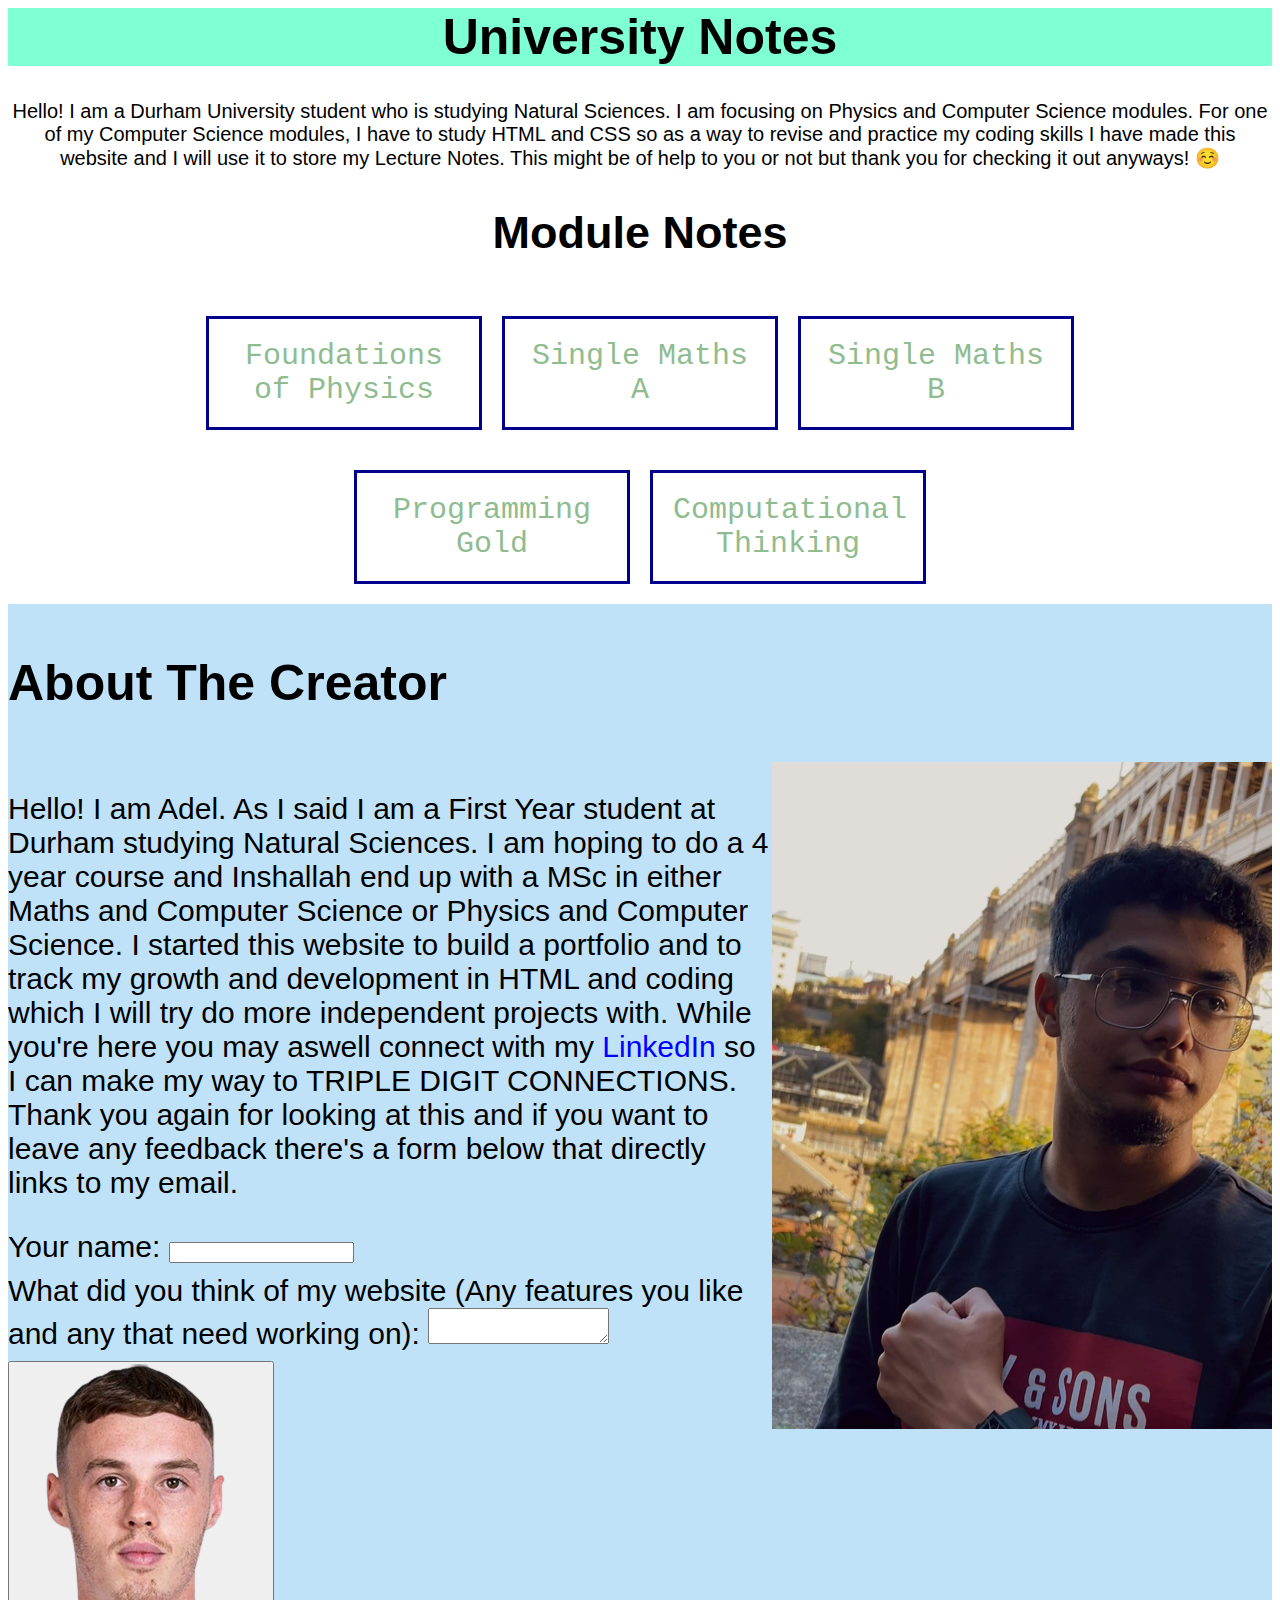
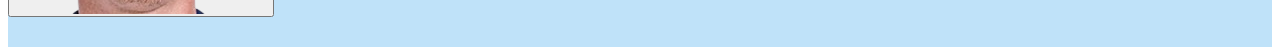
<file: index.html>
<html>
<head>
<title> University Notes </title>
<link rel="stylesheet" type="text/css" href="style1.css" />
</head>
<body>
<h1> University Notes </h1>
<div id="p1">
<p> Hello! I am a Durham University student who is studying Natural Sciences. I am focusing on Physics and Computer Science modules. For one of my Computer Science modules, I have to study HTML and CSS so as a way to revise and practice my coding skills I have made this website and I will use it to store my Lecture Notes. This might be of help to you or not but thank you for checking it out anyways! ☺️ </p>
</div>
<h2> Module Notes </h2>
<div class="container1">
<div id="Phys">
<a href="Foundations of Physics.html"> Foundations of Physics </a>
</div>
<div id="MathsA">
<a href="Single Maths A.html"> Single Maths A </a>
</div>
<div id="MathsB">
<a href="Single Maths B.html"> Single Maths B </a>
</div>
</div>
<div class="container2">
<div id="ProgGold">
<a href="Programming Gold.html"> Programming Gold </a>
</div>
<div id="CompThinking">
<a href="Computational Thinking.html"> Computational Thinking </a>
</div>
</div>
<div class="container3">
<h3> About The Creator </h3>
<div class="content">
<div class="Textcontent">
<p> Hello! I am Adel. As I said I am a First Year student at Durham studying Natural Sciences. I am hoping to do a 4 year course and Inshallah end up with a MSc in either Maths and Computer Science or Physics and Computer Science. I started this website to build a portfolio and to track my growth and development in HTML and coding which I will try do more independent projects with. While you're here you may aswell connect with my <a href = "https://www.linkedin.com/in/adel-lawgaly-695ab12a3/" target="_blank"> LinkedIn </a>  so I can make my way to TRIPLE DIGIT CONNECTIONS. Thank you again for looking at this and if you want to leave any feedback there's a form below that directly links to my email. </p>
<form
  action="https://formspree.io/f/mrbgkglw"
  method="POST">
  <label>
    Your name:
    <input name="name">
  </label>


  <label>
    What did you think of my website (Any features you like and any that need working on):
    <textarea name="message"></textarea>
  </label>

  <button type="submit"> <img src="Palmer.png"></button>
</form>
</div>
<div id="Adel">
<img src = "Adel.jpg"> 
</div>
</div>
</div>
</body>
</html>
</file>
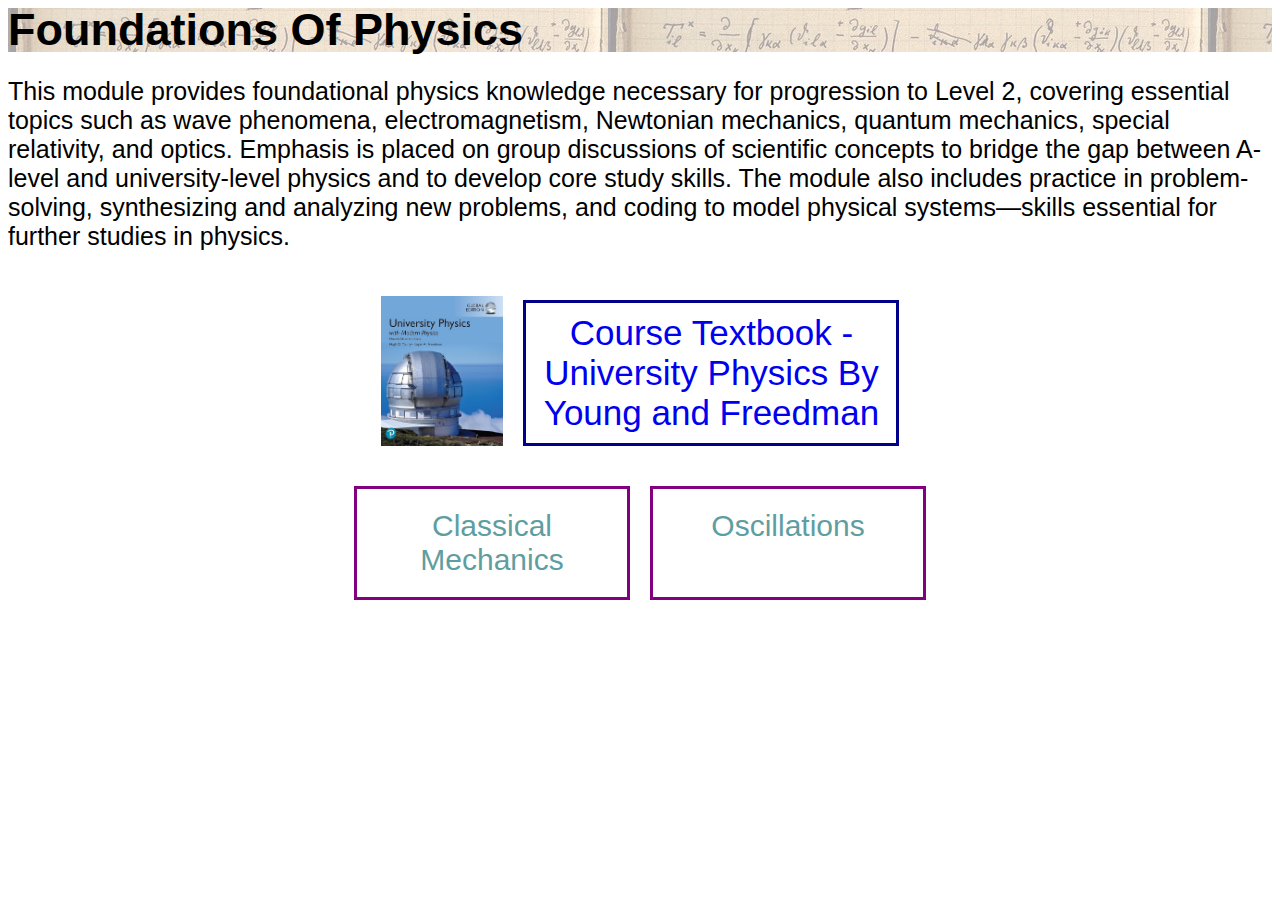
<file: Foundations of Physics.html>
<html>
<head>
<title> Foundations Of Physics </title>
<link rel="stylesheet" type="text/css" href="style2.css" />
</head>
<body>
<div class="Box1">
<p2> Foundations Of Physics </p2>
</div>
<p> This module provides foundational physics knowledge necessary for progression to Level 2, covering essential topics such as wave phenomena, electromagnetism, Newtonian mechanics, quantum mechanics, special relativity, and optics. Emphasis is placed on group discussions of scientific concepts to bridge the gap between A-level and university-level physics and to develop core study skills. The module also includes practice in problem-solving, synthesizing and analyzing new problems, and coding to model physical systems—skills essential for further studies in physics. </p>
<div class="BookLink">
<img src="Book.jpg">
<div id="Book">
<a href="University Physics with Modern Physics 15th Edition By Hugh D. Young_compressed.pdf"> Course Textbook - University Physics By Young and Freedman </a>
</div>
</div>
<div class="Topics1"> 
<div id="Mechanics">
<a href="Mechanics.html"> Classical Mechanics </a>
</div>
<div id="Oscillations">
<a href="Oscillations.html"> Oscillations </a>
</div>
</div>
</body>
</html>
</file>
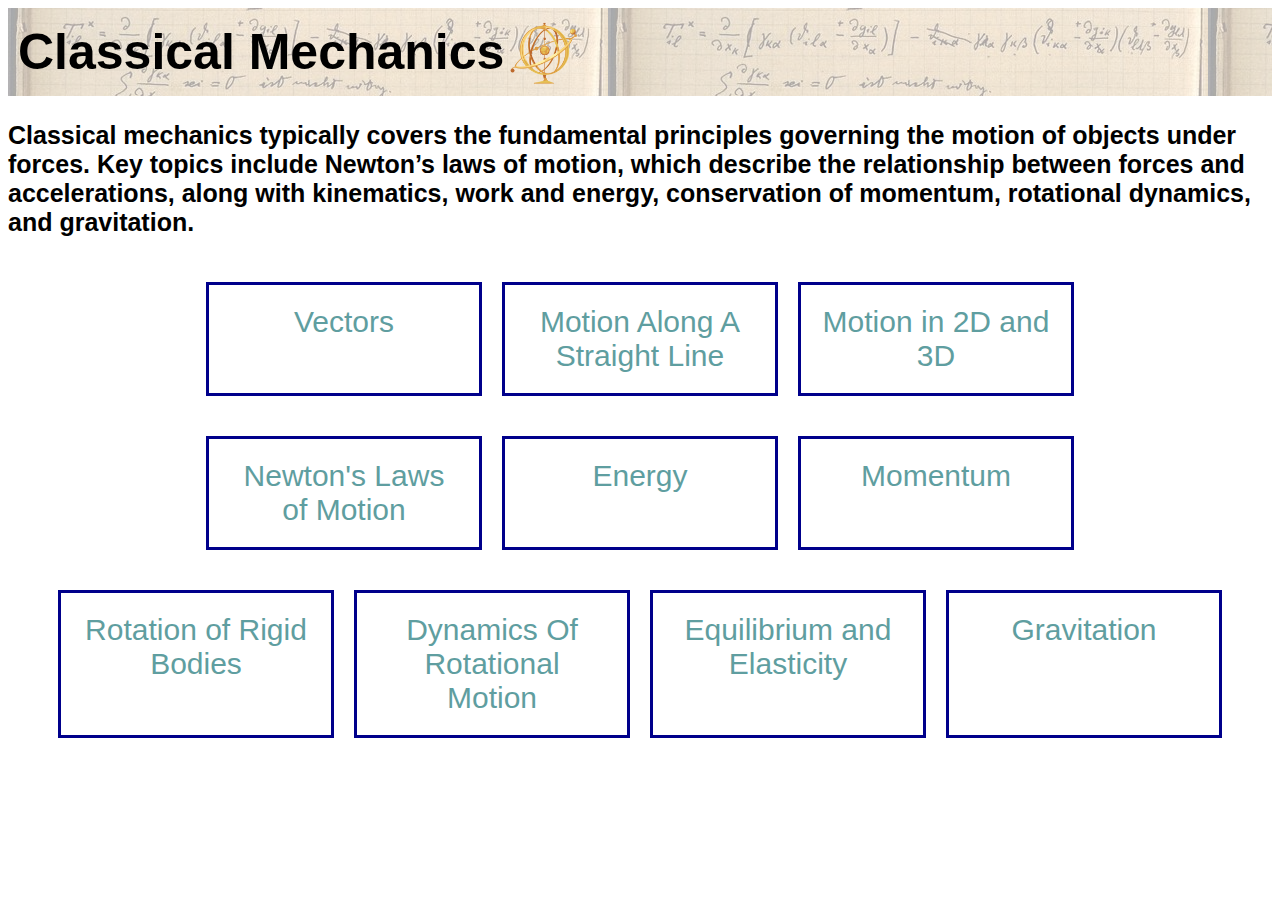
<file: Mechanics.html>
<html>
<head>
<title> Mechanics </title>
<link rel="stylesheet" type="text/css" href="style3.css" />
</head>
<body>
<div class="title">
<h1> Classical Mechanics </h1>
<img src="Gyroscope.png">
</div>
<p> Classical mechanics typically covers the fundamental principles governing the motion of objects under forces. Key topics include Newton’s laws of motion, which describe the relationship between forces and accelerations, along with kinematics, work and energy, conservation of momentum, rotational dynamics, and gravitation.</p>
<div class="Topics1">
<div id="Vectors">
<a href="Vectors.html"> Vectors </a> </div>
<div id="MotionStraight"><a href="Motion Along A Straight Line.html"> Motion Along A Straight Line </a> </div>
<div id="Motion2D"><a href="Motion in 2D and 3D.html"> Motion in 2D and 3D </a></div>
</div>
<div class="Topics2">
<div id="Newton"><a href="Newton's Laws of Motion.html"> Newton's Laws of Motion </a></div>
<div id="Energy"> <a href="Energy.html"> Energy </a> </div>
<div id="Momentum"> <a href="Momentum.html"> Momentum </a></div>
</div>
<div class="Topics3">
<div id="Rotation"> <a href="Rotation of Rigid Bodies.html"> Rotation of Rigid Bodies </a> </div>
<div id="Dynamics"> <a href="Dynamics Of Rotational Motion.html"> Dynamics Of Rotational Motion </a> </div>
<div id="Equilibrium"> <a href="Equilibrium and Elasticity.html"> Equilibrium and Elasticity </a></div>
<div id="Gravitation"> <a href="Gravitation.html"> Gravitation </a> </div>
</div>
</body>
</html>
</file>
<file: style1.css>
h1 {text-align: center;
    font-family: Arial, Helvetica, sans-serif;
    background-color: aquamarine;
    font-size: 50px;
}

#p1 {text-align: center;
    font-family: 'Segoe UI', Tahoma, Geneva, Verdana, sans-serif;
    font-size: 20px;
}

h2 {text-align: center;
    font-family:'Gill Sans', 'Gill Sans MT', Calibri, 'Trebuchet MS', sans-serif;
    font-size: 45px;
}

.container1 {
    display: flex;
    justify-content: center;
    gap: 20px;
    padding: 20px;
}

#Phys { width:250px;
    font-size: 30px;
    border: 3px solid darkblue;
    padding: 10px;
}

#Phys a {color:darkseagreen;
    font-family:'Courier New', Courier, monospace ;
    text-decoration: none;
    display: block;
    text-align: center;
    padding:10px
}

#Phys a:hover {color:white;
    background-color: blue;
    font-family:'Courier New', Courier, monospace ;
    text-decoration: none;
    display: block;
    text-align: center;
    padding:10px;
}

#MathsA { width:250px;
    font-size: 30px;
    border: 3px solid darkblue;
    padding: 10px;
}

#MathsA a {color:darkseagreen;
    font-family:'Courier New', Courier, monospace ;
    text-decoration: none;
    display: block;
    text-align: center;
    padding: 10px;
}

#MathsA a:hover {color:white;
    background-color: blue;
    font-family:'Courier New', Courier, monospace ;
    text-decoration: none;
    display: block;
    text-align: center;
    padding:10px;
}

#MathsB { width:250px;
    font-size: 30px;
    border: 3px solid darkblue;
    padding: 10px;
}

#MathsB a {color:darkseagreen;
    font-family:'Courier New', Courier, monospace ;
    text-decoration: none;
    display: block;
    text-align: center;
    padding:10px
}

#MathsB a:hover {color:white;
    background-color: blue;
    font-family:'Courier New', Courier, monospace ;
    text-decoration: none;
    display: block;
    text-align: center;
    padding:10px;
}

.container2 {display: flex;
    justify-content: center;
    gap: 20px;
    padding: 20px;
}

#ProgGold {width:250px;
    font-size: 30px;
    border: 3px solid darkblue;
    padding: 10px;
}

#ProgGold a {color:darkseagreen;
    font-family:'Courier New', Courier, monospace ;
    text-decoration: none;
    display: block;
    text-align: center;
    padding:10px
}

#ProgGold a:hover {color:white;
    background-color: blue;
    font-family:'Courier New', Courier, monospace ;
    text-decoration: none;
    display: block;
    text-align: center;
    padding:10px;
}

#CompThinking {width:250px;
    font-size: 30px;
    border: 3px solid darkblue;
    padding: 10px;
}

#CompThinking a {color:darkseagreen;
    font-family:'Courier New', Courier, monospace ;
    text-decoration: none;
    display: block;
    text-align: center;
    padding:10px
}

#CompThinking a:hover {color:white;
    background-color: blue;
    font-family:'Courier New', Courier, monospace ;
    text-decoration: none;
    display: block;
    text-align: center;
    padding:10px;
}

.container3  {display: flex;
    size: 1700px;
    flex-direction: column;
     background-color: #bfe2f9;
}

.content {
    display: flex; 
    justify-content: space-between; 
    align-items:start; 
    width: 100%;
}

h3 {font-size: 50px;
    font-family:'Segoe UI', Tahoma, Geneva, Verdana, sans-serif ;
}

.Textcontent {font-size: 30px;
    font-family: 'Segoe UI', Tahoma, Geneva, Verdana, sans-serif;
}

#Adel img {width: 500px;
    height: auto;
}

.content a {text-decoration: none;
    color: blue;
}

form label {
    display: block; /* Forces the label to take up a whole line */
    margin-bottom: 10px; /* Adds space between the label and input */
}
</file>
<file: style2.css>
.Box1 p2 {font-family: 'Gill Sans', 'Gill Sans MT', Calibri, 'Trebuchet MS', sans-serif;
    font-size: 45px;
    font-weight: bold;
    position: absolute;
    top: 4px;
}

.Box1 {background-image: url(Physics.jpg);
height: 5%;
display: flex;
background-color: rgba(219, 217, 217, 0.89);
background-blend-mode: overlay;}

p { font-size: 25px;
    font-family: 'Lucida Sans', 'Lucida Sans Regular', 'Lucida Grande', 'Lucida Sans Unicode', Geneva, Verdana, sans-serif;
}

#Book a { width: 350px;
    font-size: 35px;
    border: 3px solid darkblue;
    text-decoration: none;
    padding: 10px;
    display: block;
    text-align: center;
}

#Book {display: block;
    font-family: 'Gill Sans', 'Gill Sans MT', Calibri, 'Trebuchet MS', sans-serif;
}

img {height: 150px;
}

.Topics1 {display: flex;
    justify-content: center;
    gap: 20px;
    padding: 20px;
}

#Mechanics {width:250px;
    font-size: 30px;
    border: 3px solid purple;
    padding: 10px;}

#Mechanics a {color:cadetblue;
    font-family:'Trebuchet MS', 'Lucida Sans Unicode', 'Lucida Grande', 'Lucida Sans', Arial, sans-serif ;
    text-decoration: none;
    display: block;
    text-align: center;
    padding:10px
}

#Mechanics a:hover {color:black;
    background-color: green;
    font-family:'Trebuchet MS', 'Lucida Sans Unicode', 'Lucida Grande', 'Lucida Sans', Arial, sans-serif;
    text-decoration: none;
    display: block;
    text-align: center;
    padding:10px;
}

.BookLink {display: flex;
    justify-content: center;
    gap: 20px;
    padding: 20px;
    align-items: flex-end;
}

#Oscillations {width:250px;
    font-size: 30px;
    border: 3px solid purple;
    padding: 10px;}

 #Oscillations a {color:cadetblue;
        font-family:'Trebuchet MS', 'Lucida Sans Unicode', 'Lucida Grande', 'Lucida Sans', Arial, sans-serif ;
        text-decoration: none;
        display: block;
        text-align: center;
        padding:10px
    }

#Oscillations a:hover {color:black;
        background-color: green;
        font-family:'Trebuchet MS', 'Lucida Sans Unicode', 'Lucida Grande', 'Lucida Sans', Arial, sans-serif;
        text-decoration: none;
        display: block;
        text-align: center;
        padding:10px;
    }
</file>
<file: style3.css>
h1 {font-family:Verdana, Geneva, Tahoma, sans-serif;
    font-size: 50px;
    padding-left: 10px;
}

.title {display: flex;
    align-items: center;
    background-image: url(Physics.jpg);
    height: 10%;
background-color: rgba(216, 216, 216, 0.932);
background-blend-mode: overlay;}

.title img {height: 80px;}

p {font-family: 'Gill Sans', 'Gill Sans MT', Calibri, 'Trebuchet MS', sans-serif;
    font-size: 25px;
    font-weight: bold;}

.Topics1 {display: flex;
        justify-content: center;
        gap: 20px;
        padding: 20px;
    }

#Vectors {width:250px;
    font-size: 30px;
    border: 3px solid darkblue;
    padding: 10px;
}

#Vectors a {color:cadetblue;
    font-family:'Trebuchet MS', 'Lucida Sans Unicode', 'Lucida Grande', 'Lucida Sans', Arial, sans-serif ;
    text-decoration: none;
    display: block;
    text-align: center;
    padding:10px
}

#Vectors a:hover {color:black;
    background-color: green;
    font-family:'Trebuchet MS', 'Lucida Sans Unicode', 'Lucida Grande', 'Lucida Sans', Arial, sans-serif;
    text-decoration: none;
    display: block;
    text-align: center;
    padding:10px;}

#MotionStraight {width:250px;
    font-size: 30px;
    border: 3px solid darkblue;
    padding: 10px;
}

#MotionStraight a {color:cadetblue;
    font-family:'Trebuchet MS', 'Lucida Sans Unicode', 'Lucida Grande', 'Lucida Sans', Arial, sans-serif ;
    text-decoration: none;
    display: block;
    text-align: center;
    padding:10px
}

#MotionStraight a:hover {color:black;
    background-color: green;
    font-family:'Trebuchet MS', 'Lucida Sans Unicode', 'Lucida Grande', 'Lucida Sans', Arial, sans-serif;
    text-decoration: none;
    display: block;
    text-align: center;
    padding:10px;}

#Motion2D {width:250px;
    font-size: 30px;
    border: 3px solid darkblue;
    padding: 10px;
}

#Motion2D a {color:cadetblue;
    font-family:'Trebuchet MS', 'Lucida Sans Unicode', 'Lucida Grande', 'Lucida Sans', Arial, sans-serif ;
    text-decoration: none;
    display: block;
    text-align: center;
    padding:10px
}

#Motion2D a:hover {color:black;
    background-color: green;
    font-family:'Trebuchet MS', 'Lucida Sans Unicode', 'Lucida Grande', 'Lucida Sans', Arial, sans-serif;
    text-decoration: none;
    display: block;
    text-align: center;
    padding:10px;}

.Topics2 {display: flex;
    justify-content: center;
    gap: 20px;
    padding: 20px;}

#Newton {width:250px;
    font-size: 30px;
    border: 3px solid darkblue;
    padding: 10px;}

#Newton a {color:cadetblue;
    font-family:'Trebuchet MS', 'Lucida Sans Unicode', 'Lucida Grande', 'Lucida Sans', Arial, sans-serif ;
    text-decoration: none;
    display: block;
    text-align: center;
    padding:10px
}

#Newton a:hover {color:black;
    background-color: green;
    font-family:'Trebuchet MS', 'Lucida Sans Unicode', 'Lucida Grande', 'Lucida Sans', Arial, sans-serif;
    text-decoration: none;
    display: block;
    text-align: center;
    padding:10px;}

#Energy {width:250px;
    font-size: 30px;
    border: 3px solid darkblue;
    padding: 10px;}

#Energy a {color:cadetblue;
    font-family:'Trebuchet MS', 'Lucida Sans Unicode', 'Lucida Grande', 'Lucida Sans', Arial, sans-serif ;
    text-decoration: none;
    display: block;
    text-align: center;
    padding:10px}

#Energy a:hover {color:black;
    background-color: green;
    font-family:'Trebuchet MS', 'Lucida Sans Unicode', 'Lucida Grande', 'Lucida Sans', Arial, sans-serif;
    text-decoration: none;
    display: block;
    text-align: center;
    padding:10px;}

#Momentum {width:250px;
    font-size: 30px;
    border: 3px solid darkblue;
    padding: 10px;}

#Momentum a {color:cadetblue;
    font-family:'Trebuchet MS', 'Lucida Sans Unicode', 'Lucida Grande', 'Lucida Sans', Arial, sans-serif ;
    text-decoration: none;
    display: block;
    text-align: center;
    padding:10px}

#Momentum a:hover {color:black;
    background-color: green;
    font-family:'Trebuchet MS', 'Lucida Sans Unicode', 'Lucida Grande', 'Lucida Sans', Arial, sans-serif;
    text-decoration: none;
    display: block;
    text-align: center;
    padding:10px;}

.Topics3 {display: flex;
        justify-content: center;
        gap: 20px;
        padding: 20px;}

#Rotation {width:250px;
    font-size: 30px;
    border: 3px solid darkblue;
    padding: 10px;}

#Rotation a {color:cadetblue;
    font-family:'Trebuchet MS', 'Lucida Sans Unicode', 'Lucida Grande', 'Lucida Sans', Arial, sans-serif ;
    text-decoration: none;
    display: block;
    text-align: center;
    padding:10px}


#Rotation a:hover {color:black;
    background-color: green;
    font-family:'Trebuchet MS', 'Lucida Sans Unicode', 'Lucida Grande', 'Lucida Sans', Arial, sans-serif;
    text-decoration: none;
    display: block;
    text-align: center;
    padding:10px;}

#Dynamics {width:250px;
    font-size: 30px;
    border: 3px solid darkblue;
    padding: 10px;}

#Dynamics a {color:cadetblue;
    font-family:'Trebuchet MS', 'Lucida Sans Unicode', 'Lucida Grande', 'Lucida Sans', Arial, sans-serif ;
    text-decoration: none;
    display: block;
    text-align: center;
    padding:10px}

#Dynamics a:hover {color:black;
    background-color: green;
    font-family:'Trebuchet MS', 'Lucida Sans Unicode', 'Lucida Grande', 'Lucida Sans', Arial, sans-serif;
    text-decoration: none;
    display: block;
    text-align: center;
    padding:10px;}

#Equilibrium {width:250px;
    font-size: 30px;
    border: 3px solid darkblue;
    padding: 10px;}

#Equilibrium a {color:cadetblue;
    font-family:'Trebuchet MS', 'Lucida Sans Unicode', 'Lucida Grande', 'Lucida Sans', Arial, sans-serif ;
    text-decoration: none;
    display: block;
    text-align: center;
    padding:10px}

#Equilibrium a:hover {color:black;
    background-color: green;
    font-family:'Trebuchet MS', 'Lucida Sans Unicode', 'Lucida Grande', 'Lucida Sans', Arial, sans-serif;
    text-decoration: none;
    display: block;
    text-align: center;
    padding:10px;}

#Gravitation {width:250px;
    font-size: 30px;
    border: 3px solid darkblue;
    padding: 10px;}

#Gravitation a {color:cadetblue;
    font-family:'Trebuchet MS', 'Lucida Sans Unicode', 'Lucida Grande', 'Lucida Sans', Arial, sans-serif ;
    text-decoration: none;
    display: block;
    text-align: center;
    padding:10px}

#Gravitation a:hover {color:black;
    background-color: green;
    font-family:'Trebuchet MS', 'Lucida Sans Unicode', 'Lucida Grande', 'Lucida Sans', Arial, sans-serif;
    text-decoration: none;
    display: block;
    text-align: center;
    padding:10px;}
</file>
